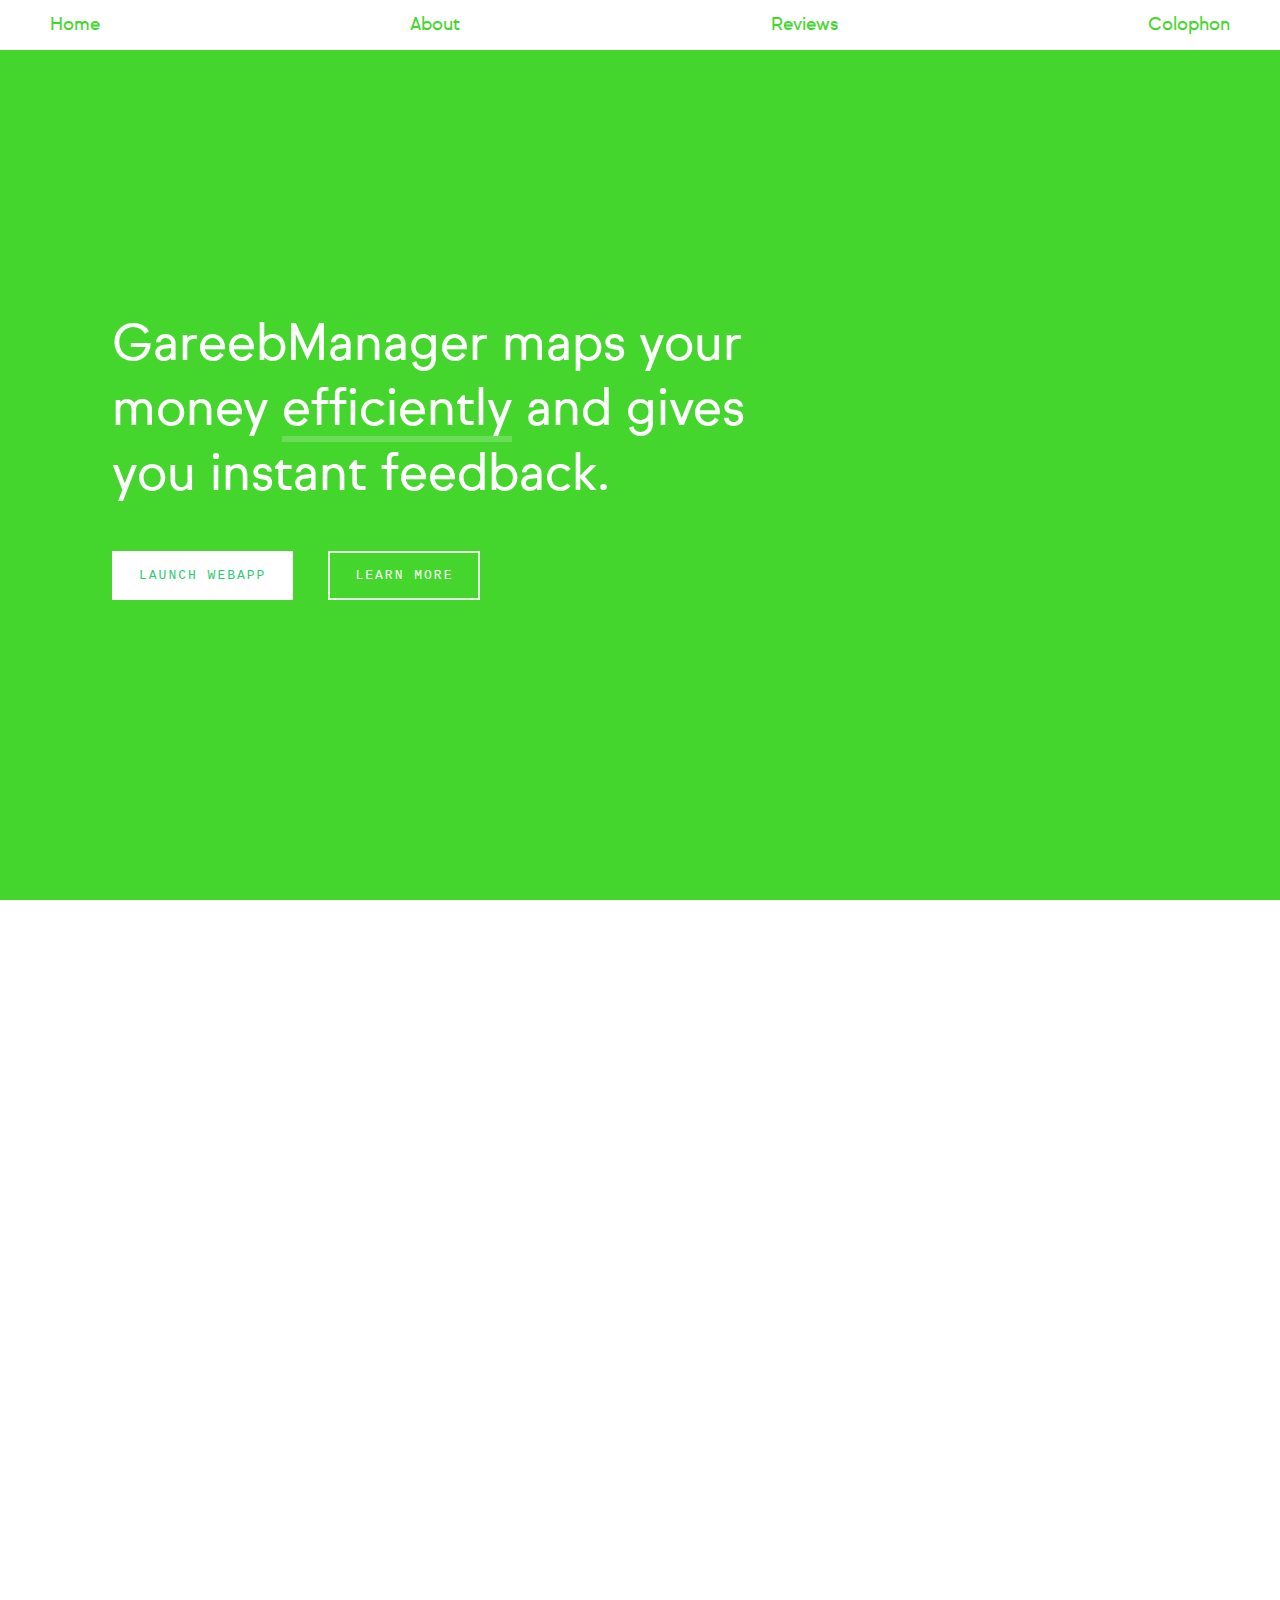
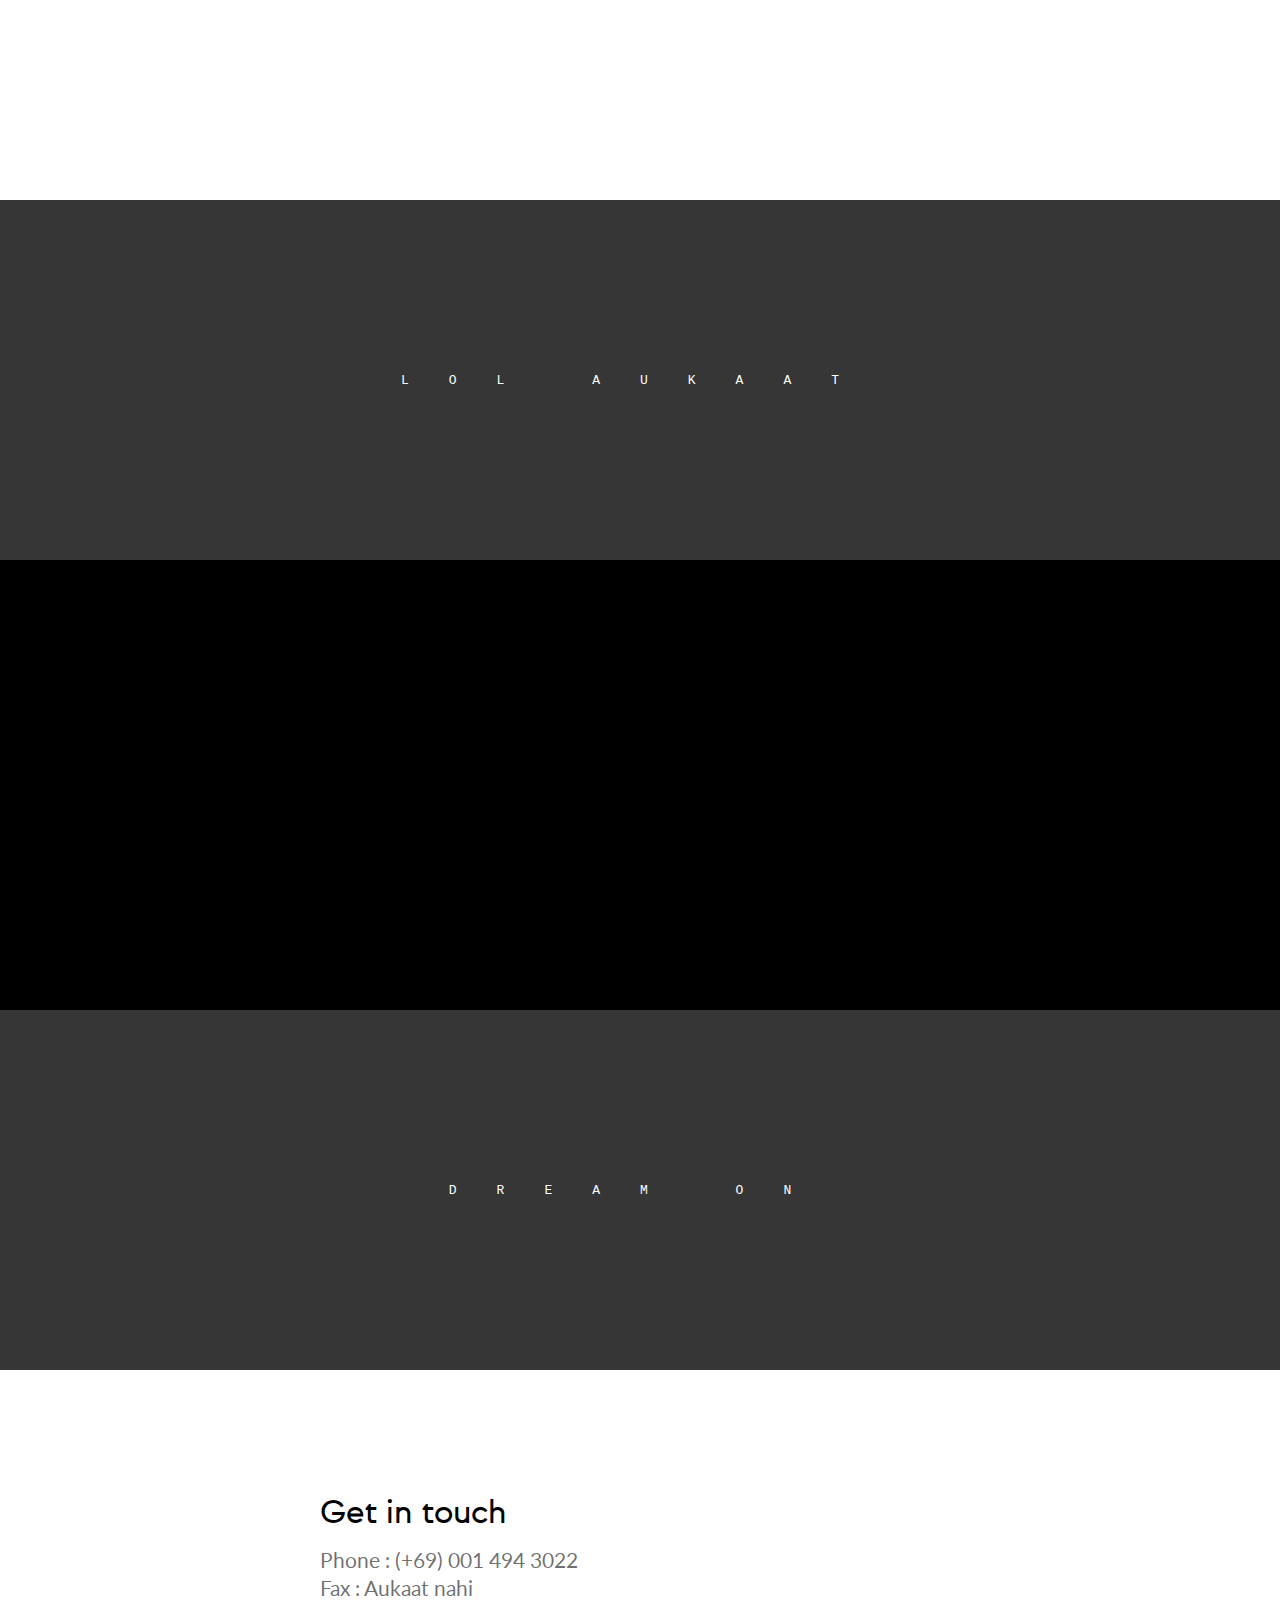
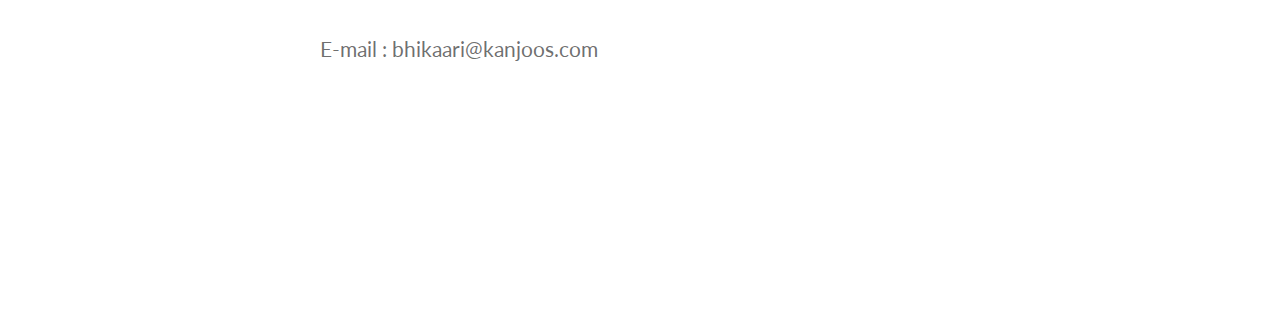
<file: index.html>
<!DOCTYPE html>
<html lang="en">

<head>
  <meta charset="UTF-8">
  <meta name="viewport" content="initial-scale=1.0, width=device-width">
  <title>GareebManager</title>
  <link rel="stylesheet" href="css/app.css">
  <link href="https://fonts.googleapis.com/css?family=Lato:300" rel="stylesheet">
  <script src="https://cdnjs.cloudflare.com/ajax/libs/jquery/3.2.1/jquery.min.js"></script>
</head>

<body>
  <nav id="topbar">
    <ul id="menu-menu" class="menu fadeInDown animated delay-1">
      <li><a href="#top">Home</a></li>
      <li><a href="#about">About</a></li>
      <li><a href="#lol">Reviews</a></li>
      <li><a href="#contact" class="">Colophon</a></li>
    </ul>
  </nav>
  <section class="hero">
    <div class="centered">
      <h1 class="fadeInDown animated delay-2">GareebManager maps your money <span>efficiently</span> and gives you instant feedback.</h1>
      <br>
      <br>
      <br>
      <p class="lead">
        <a href="former.html" class="button sec fadeInUp animated delay-3">Launch webapp</a> &nbsp; &nbsp; &nbsp;
        <a href="#about" class="button fadeInUp animated delay-3">Learn more</a>
      </p>
    </div>
    <div class="arrow-down"></div>
  </section>
  <section class="about" id="about">
    <h1 id="secondh1">GareebManager is a simple tool to map your expenditure.</h1>
    <p class="lead" id="secondpara">
      GareebManager&copy; takes into account your monthly or weekly budget and subsequently defines a tailored budget for your essential, daily requirements. Using GareebManager is simple and for everyone. Be it a college student or a working professional.
    </p>
  </section>
  <section class="img aukaat">
    <div class="overlay">
      LOL AUKAAT
    </div>
  </section>
  <section class="working" id="lol">
    <div class="center">
      <h1 class="gradient" id="quote">&lsquo;GareebManager&copy; really made me intelligent about finance. I am still gareeb tho.&rsquo;</h1>
    </div>
  </section>
  <section class="img aukaat2">
    <div class="overlay">
      DREAM ON
    </div>
  </section>
  <section class="colophon" id="contact">
    <h1>Get in touch</h1>
    <br>
    <p class="lead">
      Phone : (+69) 001 494 3022
      <br> Fax : Aukaat nahi
    </p>
    <br>
    <br>
    <p class="lead">
      E-mail : bhikaari@kanjoos.com
    </p>
  </section>
  <script src="app.js"></script>
  <script>
  $(window).scroll(function() {
    $('#secondh1').each(function() {
      var imagePos = $(this).offset().top;

      var topOfWindow = $(window).scrollTop();
      if (imagePos < topOfWindow + 400) {
        $(this).addClass("fadeInDown animated");
      }
    });
    $('#secondpara').each(function() {
      var imagePos = $(this).offset().top;

      var topOfWindow = $(window).scrollTop();
      if (imagePos < topOfWindow + 400) {
        $(this).addClass("fadeInUp animated delay-1");
      }
    });
    $('#quote').each(function() {
      var imagePos = $(this).offset().top;

      var topOfWindow = $(window).scrollTop();
      if (imagePos < topOfWindow + 400) {
        $(this).addClass("fadeInUp animated delay-1");
      }
    });

  });

  </script>
  <script>
  $('a[href*=#]:not([href=#])').click(function() {
    if (location.pathname.replace(/^\//, '') == this.pathname.replace(/^\//, '') ||
      location.hostname == this.hostname) {

      var target = $(this.hash);
      target = target.length ? target : $('[name=' + this.hash.slice(1) + ']');
      if (target.length) {
        $('html,body').animate({
          scrollTop: target.offset().top
        }, 1000);
        return false;
      }
    }
  });

  </script>
</body>

</html>
</file>
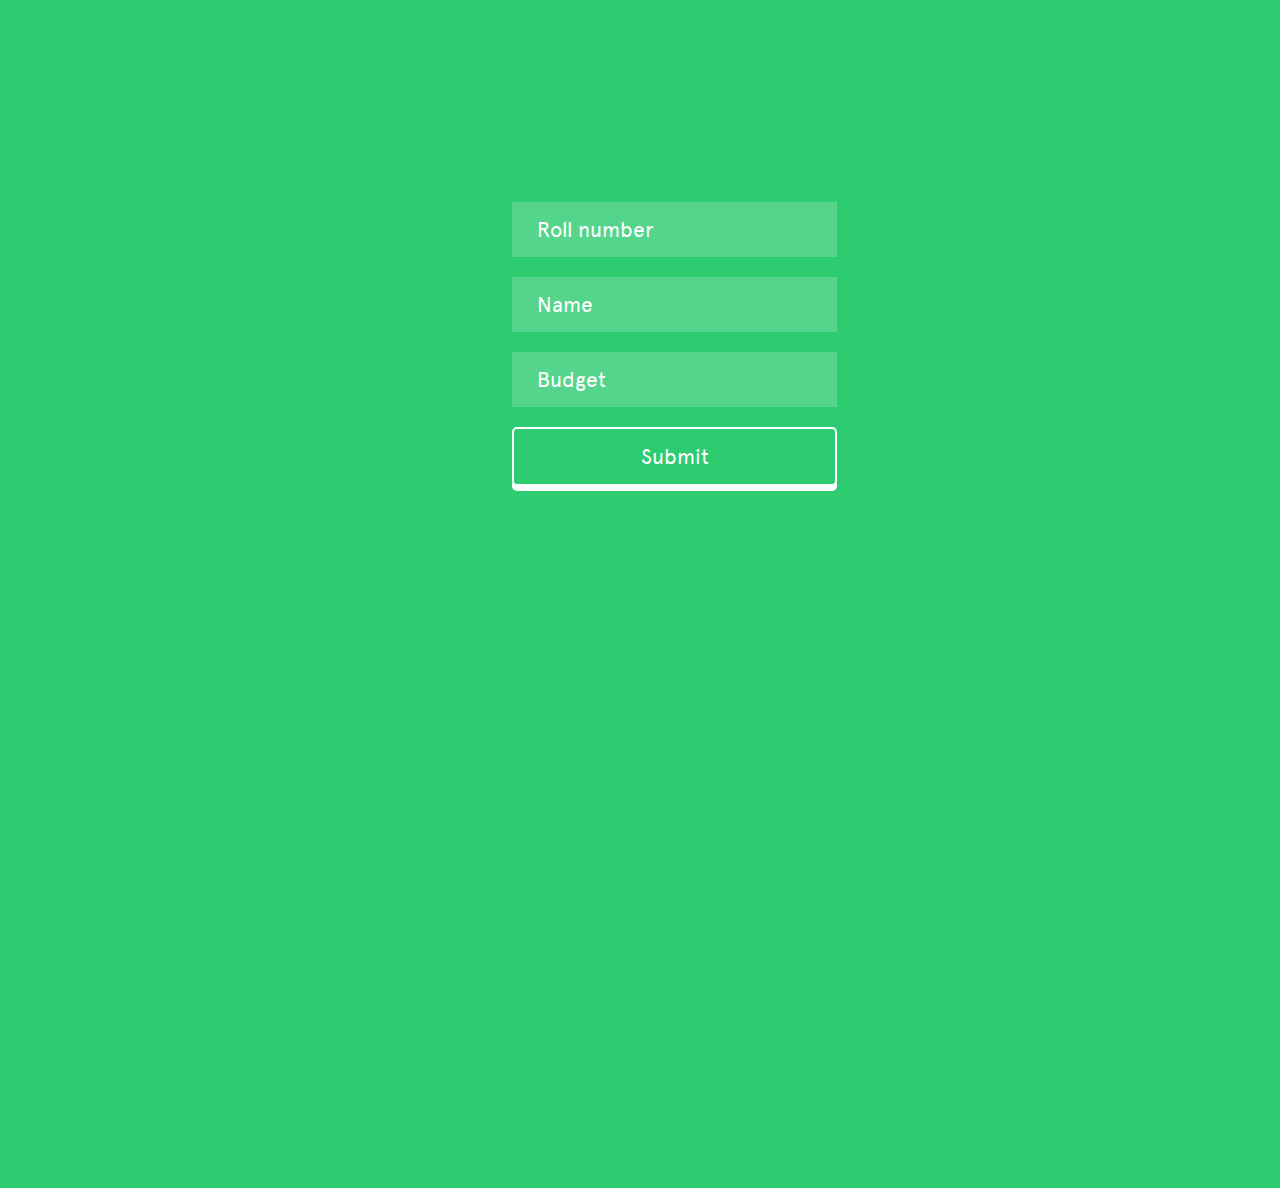
<file: former.html>
<!DOCTYPE html>
<html lang="en">

<head>
  <meta charset="UTF-8">
  <title>Form input</title>
  <link rel="stylesheet" href="css/former.css">
  <script src="https://cdnjs.cloudflare.com/ajax/libs/jquery/3.2.1/jquery.min.js"></script>
  <link href="https://fonts.googleapis.com/css?family=Montserrat:700" rel="stylesheet">
</head>

<body>
  <div class="form_div">
    <div class="wrapper">
      <input type="number" placeholder="Roll number" data-inp="number">
      <br>
      <input type="text" placeholder="Name" data-inp="name">
      <input type="number" placeholder="Budget" data-inp="budget">
      <br>
      <input type="submit" class="submit">
    </div>
  </div>
  <section class="nav">
    <ul>
      <li id="budget"></li>
      <li id="name">Name</li>
      <li id="rollno"></li>
    </ul>
  </section>
      <p class="empty">
    	It seems you did not enter anything
    </p>
  <section class="greeting">
    <h1>Hello there, <span id="greet_name"></span></h1>

    <p class="copy">
      Here's your financial summary for
      <br> a budget of <b> <span id="copy_budget"></span></b>
    </p>
    <section class="lists">
      <ul>
        <li>Eat at <span id="placer"></span> <i>for </i> <span id="money"></span></li>
        <li>Eat at <span id="placer1"></span> <i>for </i> <span id="money1"></span></li>
        <li>Eat at <span id="placer2"></span> <i>for </i> <span id="money2"></span></li>
        <li>Eat at <span id="placer3"></span> <i>for </i> <span id="money3"></span></li>
        <li>Eat at <span id="placer4"></span> <i>for </i> <span id="money4"></span></li>
        <li>Eat at <span id="placer5"></span> <i>for </i> <span id="money5"></span></li>
        <li>Eat at <span id="placer6"></span> <i>for </i> <span id="money6"></span></li>
      </ul>
    </section>
    <br> Congratulations, you saved Rs. <span id="left_over"></span>
  </section>
  <script>
  function getroll(name) {
    return $('input[data-inp="' + name + '"]').val();
  }
  $(".submit").on('click', function() {
    // $('input').blur(function() {
    //   if ($(this).val().length === 0) {
    //     $(".greeting").addClass("bye");
    //     $(".empty").addClass("show");
    //   }
    // });
    var roll_number = getroll("number");
    var budget = getroll("budget");
    var name = getroll("name");
    var baseprice = budget / 7;
    $(".form_div").addClass("fadeOut animated bye");
    $("#rollno").html(roll_number);
    $("#name").html(name);
    $("#budget").html("Rs." + budget);
    $("#copy_budget").html("Rs. " + budget);
    $("#greet_name").html(name);
    if (budget < 350) {
      alert('You have insufficient funds for food. Heckin bamboozled.');
    }
    var data = [{ "appname": "Wrapsafe", "money": 104 },
      { "appname": "Greenlam", "money": 210 },
      { "appname": "Bigtax", "money": 469 },
      { "appname": "Fix San", "money": 300 },
      { "appname": "Latlux", "money": 304 },
      { "appname": "Zamit", "money": 103 },
      { "appname": "Fixflex", "money": 290 },
      { "appname": "Kanlam", "money": 174 },
      { "appname": "Voltsillam", "money": 215 },
      { "appname": "Zontrax", "money": 582 },
      { "appname": "Stringtough", "money": 571 },
      { "appname": "Mat Lam Tam", "money": 408 },
      { "appname": "Sonsing", "money": 320 },
      { "appname": "Bitchip", "money": 504 },
      { "appname": "Tampflex", "money": 503 },
      { "appname": "Namfix", "money": 210 },
      { "appname": "Asoka", "money": 178 },
      { "appname": "Mat Lam Tam", "money": 265 },
      { "appname": "Y-Solowarm", "money": 257 },
      { "appname": "Cardify", "money": 505 },
      { "appname": "Solarbreeze", "money": 257 },
      { "appname": "Prodder", "money": 349 },
      { "appname": "Gembucket", "money": 270 },
      { "appname": "Bytecard", "money": 329 },
      { "appname": "Y-find", "money": 201 },
      { "appname": "Prodder", "money": 532 },
      { "appname": "Quo Lux", "money": 460 },
      { "appname": "Home Ing", "money": 368 }
    ];
    // var mate = 0;
    // for (var i = 0; i < data.length -18; i++) {
    // 	// alert(data[i]['appname']);
    // 	$("#placer").html(data[i]['appname']);
    // }
    for (var i = 0; i < 7; i++) {
      var entry = data[Math.floor(Math.random() * data.length)]['appname'];

      $("#placer").html(entry);

    }
    for (var i = 0; i < 7; i++) {
      var entry = data[Math.floor(Math.random() * data.length)]['appname'];

      $("#placer1").html(entry);

    }
    for (var i = 0; i < 7; i++) {
      var entry = data[Math.floor(Math.random() * data.length)]['appname'];

      $("#placer2").html(entry);

    }
    for (var i = 0; i < 7; i++) {
      var entry = data[Math.floor(Math.random() * data.length)]['appname'];

      $("#placer3").html(entry);

    }
    for (var i = 0; i < 7; i++) {
      var entry = data[Math.floor(Math.random() * data.length)]['appname'];

      $("#placer4").html(entry);

    }
    for (var i = 0; i < 7; i++) {
      var entry = data[Math.floor(Math.random() * data.length)]['appname'];

      $("#placer5").html(entry);

    }
    for (var i = 0; i < 7; i++) {
      var entry = data[Math.floor(Math.random() * data.length)]['appname'];

      $("#placer6").html(entry);

    }
    var minNumber = 50;
    var maxNumber = baseprice;

    var sum_of_money = 0;

    function randomNumberFromRange(min, max) {
      return Math.floor(Math.random() * (max - min + 1) + min);
    }
    //randomNumber
    var randomNumber = randomNumberFromRange(minNumber, maxNumber);
    sum_of_money += randomNumber;
    $("#money").html(randomNumber);
    
    var randomNumber = randomNumberFromRange(minNumber, maxNumber);
    sum_of_money += randomNumber;

    $("#money1").html(randomNumber);
    var randomNumber = randomNumberFromRange(minNumber, maxNumber);
    sum_of_money += randomNumber;

    $("#money2").html(randomNumber);
    var randomNumber = randomNumberFromRange(minNumber, maxNumber);
    
sum_of_money += randomNumber;
    $("#money3").html(randomNumber);
    var randomNumber = randomNumberFromRange(minNumber, maxNumber);
    
sum_of_money += randomNumber;
    $("#money4").html(randomNumber);
    var randomNumber = randomNumberFromRange(minNumber, maxNumber);
    
sum_of_money += randomNumber;
    $("#money5").html(randomNumber);
    var randomNumber = randomNumberFromRange(minNumber, maxNumber);
    
sum_of_money += randomNumber;
    $("#money6").html(randomNumber);

    var left_over = budget - sum_of_money;

    $("#left_over").html(left_over);
    $("li").mouseover(function() {
    	// $(this).toggleClass("wobble animated");
    }); 
  });

  </script>
</body>

</html>
</file>
<file: css/app.css>
*,
*::after,
*::before {
  -webkit-box-sizing: border-box;
  box-sizing: border-box;
  padding: 0;
  margin: 0;
  font-weight: normal;
  -webkit-transition: all .35s ease-in-out;
  -o-transition: all .35s ease-in-out;
  transition: all .35s ease-in-out; }

@font-face {
  src: url(sulsans.woff.woff);
  font-family: SulSans; }

@font-face {
  src: url(apercu.ttf);
  font-family: Apercu; }

html,
body {
  font-size: 100%;
  font-smoothing: antialiased;
  text-rendering: optimizeLegibility; }

body {
  font-family: SulSans;
  background: #efefef; }

.hero {
  background: #44D62C;
  height: 100vh;
  width: 100%;
  display: table; }
  .hero .centered {
    display: table-cell;
    vertical-align: middle;
    padding: 0rem 33rem 0 7rem; }
    .hero .centered h1 {
      color: white;
      font-size: 50px;
      line-height: 65px; }
      .hero .centered h1 span {
        border-bottom: 6px solid rgba(255, 255, 255, 0.2); }

nav ul {
  width: 100%;
  display: -webkit-box;
  display: -webkit-flex;
  display: -ms-flexbox;
  display: flex;
  -webkit-box-pack: justify;
  -webkit-justify-content: space-between;
  -ms-flex-pack: justify;
  justify-content: space-between;
  font-size: 18px;
  padding: 0 30px;
  height: 50px;
  position: fixed;
  top: 0;
  left: 0;
  right: 0;
  z-index: 100;
  background: #fff;
  margin: 0 auto;
  padding: 0 50px; }

ul {
  list-style: none; }

nav {
  float: left;
  width: 50%;
  line-height: 50px; }

a:link {
  -webkit-tap-highlight-color: transparent; }

nav ul li a {
  display: block;
  color: #44D62C;
  position: relative; }

a {
  color: #fff;
  text-decoration: none;
  border-bottom: 2px solid transparent;
  -webkit-transition: all 0.35s ease-in-out;
  -o-transition: all 0.35s ease-in-out;
  transition: all 0.35s ease-in-out; }
  a:hover {
    border-bottom: 2px solid #fff; }

.button {
  position: relative;
  top: 0;
  padding: 15px 25px;
  font-family: monospace;
  letter-spacing: 2px;
  text-transform: uppercase;
  font-size: 13px;
  border: 2px solid rgba(255, 255, 255, 0.866); }
  .button:hover {
    top: -7px;
    background: #fff;
    color: #2ecc71;
    -webkit-box-shadow: -7px 7px 0 rgba(255, 255, 255, 0.69);
    box-shadow: -7px 7px 0 rgba(255, 255, 255, 0.69); }

.button.sec {
  color: #2ecc71;
  background: #fff !important; }
  .button.sec:hover {
    color: #44D62C; }

.about {
  height: 100vh;
  width: 100%;
  padding: 15rem 22rem;
  background: #fff; }
  .about h1 {
    font-size: 2rem;
    line-height: 1.33333;
    margin-bottom: 7px;
    font-weight: normal;
    color: #222; }

p.lead {
  font-family: Lato;
  font-size: 1.333333rem;
  color: rgba(0, 0, 0, 0.5777);
  line-height: 1.3333333; }

.working {
  height: 50vh;
  width: 100%;
  display: table;
  padding: 0 16rem;
  background: #000; }
  .working .center {
    font-size: 1.5rem;
    display: table-cell;
    vertical-align: middle;
    text-align: center; }

.img {
  height: 40vh;
  width: 100%; }

.aukaat {
  background: url(aukaat.jpg) center center no-repeat fixed;
  background-size: cover;
  width: 100%;
  display: table; }

.aukaat2 {
  background: url(aukaat2.jpg) center center no-repeat fixed;
  background-size: cover;
  width: 100%;
  display: table; }

.overlay {
  background: rgba(0, 0, 0, 0.777);
  height: 100%;
  width: 100%;
  display: table-cell;
  color: #fff;
  font-family: monospace;
  letter-spacing: 40px;
  text-align: center;
  vertical-align: middle; }

.team {
  height: 100vh;
  width: 100%;
  background: #fff; }

.colophon {
  height: 60vh;
  width: 100%;
  background: #fff;
  padding: 8rem 20rem; }
  .colophon h1 {
    font-size: 2rem; }

.gradient {
  background: #5f2c82;
  /* fallback for old browsers */
  background: -webkit-linear-gradient(to right, #49a09d, #5f2c82);
  /* Chrome 10-25, Safari 5.1-6 */
  background: -webkit-gradient(linear, left top, right top, from(#49a09d), to(#5f2c82));
  background: -webkit-linear-gradient(left, #49a09d, #5f2c82);
  background: -o-linear-gradient(left, #49a09d, #5f2c82);
  background: linear-gradient(to right, #49a09d, #5f2c82);
  /* W3C, IE 10+/ Edge, Firefox 16+, Chrome 26+, Opera 12+, Safari 7+ */
  -webkit-background-clip: text;
  -webkit-text-fill-color: transparent; }

.animated {
  -webkit-animation-duration: 1s;
  animation-duration: 1s;
  -webkit-animation-fill-mode: both;
  animation-fill-mode: both; }

.delay-1 {
  -webkit-animation-delay: 0.3s;
  animation-delay: 0.3s; }

.delay-2 {
  -webkit-animation-delay: 0.5s;
  animation-delay: 0.5s; }

.delay-3 {
  -webkit-animation-delay: 0.7s;
  animation-delay: 0.7s; }

.delay-4 {
  -webkit-animation-delay: 0.9s;
  animation-delay: 0.9s; }

.delay-5 {
  -webkit-animation-delay: 1s;
  animation-delay: 1s; }

@-webkit-keyframes fadeInDown {
  from {
    opacity: 0;
    -webkit-transform: translate3d(0, -10%, 0);
    transform: translate3d(0, -10%, 0); }
  to {
    opacity: 1;
    -webkit-transform: none;
    transform: none; } }

@keyframes fadeInDown {
  from {
    opacity: 0;
    -webkit-transform: translate3d(0, -10%, 0);
    transform: translate3d(0, -10%, 0); }
  to {
    opacity: 1;
    -webkit-transform: none;
    transform: none; } }

.fadeInDown {
  -webkit-animation-name: fadeInDown;
  animation-name: fadeInDown; }

@-webkit-keyframes fadeInUp {
  from {
    opacity: 0;
    -webkit-transform: translate3d(0, 10%, 0);
    transform: translate3d(0, 10%, 0); }
  to {
    opacity: 1;
    -webkit-transform: none;
    transform: none; } }

@keyframes fadeInUp {
  from {
    opacity: 0;
    -webkit-transform: translate3d(0, 10%, 0);
    transform: translate3d(0, 10%, 0); }
  to {
    opacity: 1;
    -webkit-transform: none;
    transform: none; } }

.fadeInUp {
  -webkit-animation-name: fadeInUp;
  animation-name: fadeInUp; }

#secondh1 {
  opacity: 0; }

#secondpara {
  opacity: 0; }

#quote {
  opacity: 0; }
</file>
<file: css/former.css>
*,
*::after,
*::before {
  -webkit-box-sizing: border-box;
  box-sizing: border-box;
  padding: 0;
  margin: 0;
  font-weight: normal;
  -webkit-transition: all .15s ease-in-out;
  -o-transition: all .15s ease-in-out;
  transition: all .15s ease-in-out; }

@font-face {
  src: url(sulsans.woff.woff);
  font-family: SulSans; }

@font-face {
  src: url(apercu.ttf);
  font-family: Apercu; }

html,
body {
  font-size: 100%;
  font-smoothing: antialiased;
  text-rendering: optimizeLegibility; }

body {
  font-family: Apercu;
  background: #efefef; }

.bye {
  display: none; }

.form_div {
  position: absolute;
  background: #2ecc71;
  height: 132vh;
  width: 100%; }

.wrapper {
  position: absolute;
  padding: 12rem 32rem; }

input {
  font-size: 1.33rem;
  border: none;
  outline: none;
  padding: 15px 25px;
  margin: 10px 0; }

input[type="number"],
input[type="text"] {
  background: rgba(255, 255, 255, 0.188);
  font-family: Apercu;
  width: 100%; }
  input[type="number"]:active, input[type="number"]:focus,
  input[type="text"]:active,
  input[type="text"]:focus {
    background: #fff; }

input[type="submit"] {
  width: 325px;
  font-family: Apercu;
  background: transparent;
  border: 2px solid #fff;
  color: #fff;
  border-radius: 5px;
  cursor: pointer;
  -webkit-box-shadow: 0px 5px 0 white;
  box-shadow: 0px 5px 0 white;
  position: relative;
  top: 0; }
  input[type="submit"]:hover {
    background: rgba(255, 255, 255, 0.11); }
  input[type="submit"]:active {
    top: 4px;
    -webkit-box-shadow: 0px 1px 0px white;
    box-shadow: 0px 1px 0px white; }

.animated {
  -webkit-animation-duration: 1s;
  animation-duration: 1s;
  -webkit-animation-fill-mode: both;
  animation-fill-mode: both; }

@-webkit-keyframes wobble {
  from {
    -webkit-transform: none;
    transform: none; }
  15% {
    -webkit-transform: translate3d(-25%, 0, 0) rotate3d(0, 0, 1, -5deg);
    transform: translate3d(-25%, 0, 0) rotate3d(0, 0, 1, -5deg); }
  30% {
    -webkit-transform: translate3d(20%, 0, 0) rotate3d(0, 0, 1, 3deg);
    transform: translate3d(20%, 0, 0) rotate3d(0, 0, 1, 3deg); }
  45% {
    -webkit-transform: translate3d(-15%, 0, 0) rotate3d(0, 0, 1, -3deg);
    transform: translate3d(-15%, 0, 0) rotate3d(0, 0, 1, -3deg); }
  60% {
    -webkit-transform: translate3d(10%, 0, 0) rotate3d(0, 0, 1, 2deg);
    transform: translate3d(10%, 0, 0) rotate3d(0, 0, 1, 2deg); }
  75% {
    -webkit-transform: translate3d(-5%, 0, 0) rotate3d(0, 0, 1, -1deg);
    transform: translate3d(-5%, 0, 0) rotate3d(0, 0, 1, -1deg); }
  to {
    -webkit-transform: none;
    transform: none; } }

@keyframes wobble {
  from {
    -webkit-transform: none;
    transform: none; }
  15% {
    -webkit-transform: translate3d(-25%, 0, 0) rotate3d(0, 0, 1, -5deg);
    transform: translate3d(-25%, 0, 0) rotate3d(0, 0, 1, -5deg); }
  30% {
    -webkit-transform: translate3d(20%, 0, 0) rotate3d(0, 0, 1, 3deg);
    transform: translate3d(20%, 0, 0) rotate3d(0, 0, 1, 3deg); }
  45% {
    -webkit-transform: translate3d(-15%, 0, 0) rotate3d(0, 0, 1, -3deg);
    transform: translate3d(-15%, 0, 0) rotate3d(0, 0, 1, -3deg); }
  60% {
    -webkit-transform: translate3d(10%, 0, 0) rotate3d(0, 0, 1, 2deg);
    transform: translate3d(10%, 0, 0) rotate3d(0, 0, 1, 2deg); }
  75% {
    -webkit-transform: translate3d(-5%, 0, 0) rotate3d(0, 0, 1, -1deg);
    transform: translate3d(-5%, 0, 0) rotate3d(0, 0, 1, -1deg); }
  to {
    -webkit-transform: none;
    transform: none; } }

.wobble {
  -webkit-animation-name: wobble;
  animation-name: wobble; }

@-webkit-keyframes jello {
  from, 11.1%, to {
    -webkit-transform: none;
    transform: none; }
  22.2% {
    -webkit-transform: skewX(-12.5deg) skewY(-12.5deg);
    transform: skewX(-12.5deg) skewY(-12.5deg); }
  33.3% {
    -webkit-transform: skewX(6.25deg) skewY(6.25deg);
    transform: skewX(6.25deg) skewY(6.25deg); }
  44.4% {
    -webkit-transform: skewX(-3.125deg) skewY(-3.125deg);
    transform: skewX(-3.125deg) skewY(-3.125deg); }
  55.5% {
    -webkit-transform: skewX(1.5625deg) skewY(1.5625deg);
    transform: skewX(1.5625deg) skewY(1.5625deg); }
  66.6% {
    -webkit-transform: skewX(-0.78125deg) skewY(-0.78125deg);
    transform: skewX(-0.78125deg) skewY(-0.78125deg); }
  77.7% {
    -webkit-transform: skewX(0.39062deg) skewY(0.39062deg);
    transform: skewX(0.39062deg) skewY(0.39062deg); }
  88.8% {
    -webkit-transform: skewX(-0.19531deg) skewY(-0.19531deg);
    transform: skewX(-0.19531deg) skewY(-0.19531deg); } }

@keyframes jello {
  from, 11.1%, to {
    -webkit-transform: none;
    transform: none; }
  22.2% {
    -webkit-transform: skewX(-12.5deg) skewY(-12.5deg);
    transform: skewX(-12.5deg) skewY(-12.5deg); }
  33.3% {
    -webkit-transform: skewX(6.25deg) skewY(6.25deg);
    transform: skewX(6.25deg) skewY(6.25deg); }
  44.4% {
    -webkit-transform: skewX(-3.125deg) skewY(-3.125deg);
    transform: skewX(-3.125deg) skewY(-3.125deg); }
  55.5% {
    -webkit-transform: skewX(1.5625deg) skewY(1.5625deg);
    transform: skewX(1.5625deg) skewY(1.5625deg); }
  66.6% {
    -webkit-transform: skewX(-0.78125deg) skewY(-0.78125deg);
    transform: skewX(-0.78125deg) skewY(-0.78125deg); }
  77.7% {
    -webkit-transform: skewX(0.39062deg) skewY(0.39062deg);
    transform: skewX(0.39062deg) skewY(0.39062deg); }
  88.8% {
    -webkit-transform: skewX(-0.19531deg) skewY(-0.19531deg);
    transform: skewX(-0.19531deg) skewY(-0.19531deg); } }

.jello {
  -webkit-animation-name: jello;
  animation-name: jello;
  -webkit-transform-origin: center;
  -ms-transform-origin: center;
  transform-origin: center; }

@-webkit-keyframes tada {
  from {
    -webkit-transform: scale3d(1, 1, 1);
    transform: scale3d(1, 1, 1); }
  10%,
  20% {
    -webkit-transform: scale3d(0.9, 0.9, 0.9) rotate3d(0, 0, 1, -3deg);
    transform: scale3d(0.9, 0.9, 0.9) rotate3d(0, 0, 1, -3deg); }
  30%,
  50%,
  70%,
  90% {
    -webkit-transform: scale3d(1.1, 1.1, 1.1) rotate3d(0, 0, 1, 3deg);
    transform: scale3d(1.1, 1.1, 1.1) rotate3d(0, 0, 1, 3deg); }
  40%,
  60%,
  80% {
    -webkit-transform: scale3d(1.1, 1.1, 1.1) rotate3d(0, 0, 1, -3deg);
    transform: scale3d(1.1, 1.1, 1.1) rotate3d(0, 0, 1, -3deg); }
  to {
    -webkit-transform: scale3d(1, 1, 1);
    transform: scale3d(1, 1, 1); } }

@keyframes tada {
  from {
    -webkit-transform: scale3d(1, 1, 1);
    transform: scale3d(1, 1, 1); }
  10%,
  20% {
    -webkit-transform: scale3d(0.9, 0.9, 0.9) rotate3d(0, 0, 1, -3deg);
    transform: scale3d(0.9, 0.9, 0.9) rotate3d(0, 0, 1, -3deg); }
  30%,
  50%,
  70%,
  90% {
    -webkit-transform: scale3d(1.1, 1.1, 1.1) rotate3d(0, 0, 1, 3deg);
    transform: scale3d(1.1, 1.1, 1.1) rotate3d(0, 0, 1, 3deg); }
  40%,
  60%,
  80% {
    -webkit-transform: scale3d(1.1, 1.1, 1.1) rotate3d(0, 0, 1, -3deg);
    transform: scale3d(1.1, 1.1, 1.1) rotate3d(0, 0, 1, -3deg); }
  to {
    -webkit-transform: scale3d(1, 1, 1);
    transform: scale3d(1, 1, 1); } }

@-webkit-keyframes fadeOut {
  from {
    opacity: 1; }
  to {
    opacity: 0; } }

@keyframes fadeOut {
  from {
    opacity: 1; }
  to {
    opacity: 0; } }

.fadeOut {
  -webkit-animation-name: fadeOut;
  animation-name: fadeOut; }

.nav {
  background: #2ecc71;
  width: 100%;
  text-align: center;
  padding: 25px 0; }
  .nav li {
    color: #fff;
    margin: 0 100px;
    list-style-type: none;
    display: inline; }

.greeting {
  padding: 40px 400px; }
  .greeting h1 {
    font-family: Montserrat;
    color: #222;
    font-size: 40px;
    letter-spacing: -1px; }
  .greeting .copy {
    padding: 10px 0;
    font-size: 1.13rem;
    color: #333;
    line-height: 1.333333333; }

.lists ul li {
  text-align: center;
  background: #fff;
  -webkit-animation-duration: 1s;
  animation-duration: 1s;
  -webkit-animation-fill-mode: both;
  animation-fill-mode: both;
  padding: 30px 30px;
  list-style: none;
  margin-bottom: 5px;
  -webkit-box-shadow: 0px 0px 5px rgba(0, 0, 0, 0.33);
  box-shadow: 0px 0px 5px rgba(0, 0, 0, 0.33); }
  .lists ul li:hover {
    -webkit-animation-name: tada;
    animation-name: tada; }

::-webkit-input-placeholder {
  /* WebKit, Blink, Edge */
  color: #fff; }

:-moz-placeholder {
  /* Mozilla Firefox 4 to 18 */
  color: #fff;
  opacity: 1; }

::-moz-placeholder {
  /* Mozilla Firefox 19+ */
  color: #fff;
  opacity: 1; }

:-ms-input-placeholder {
  /* Internet Explorer 10-11 */
  color: #fff; }

::-ms-input-placeholder {
  /* Microsoft Edge */
  color: #fff; }

.empty {
  display: none; }

.show {
  display: block !important; }

.tada {
  -webkit-animation-name: tada;
  animation-name: tada; }
</file>
